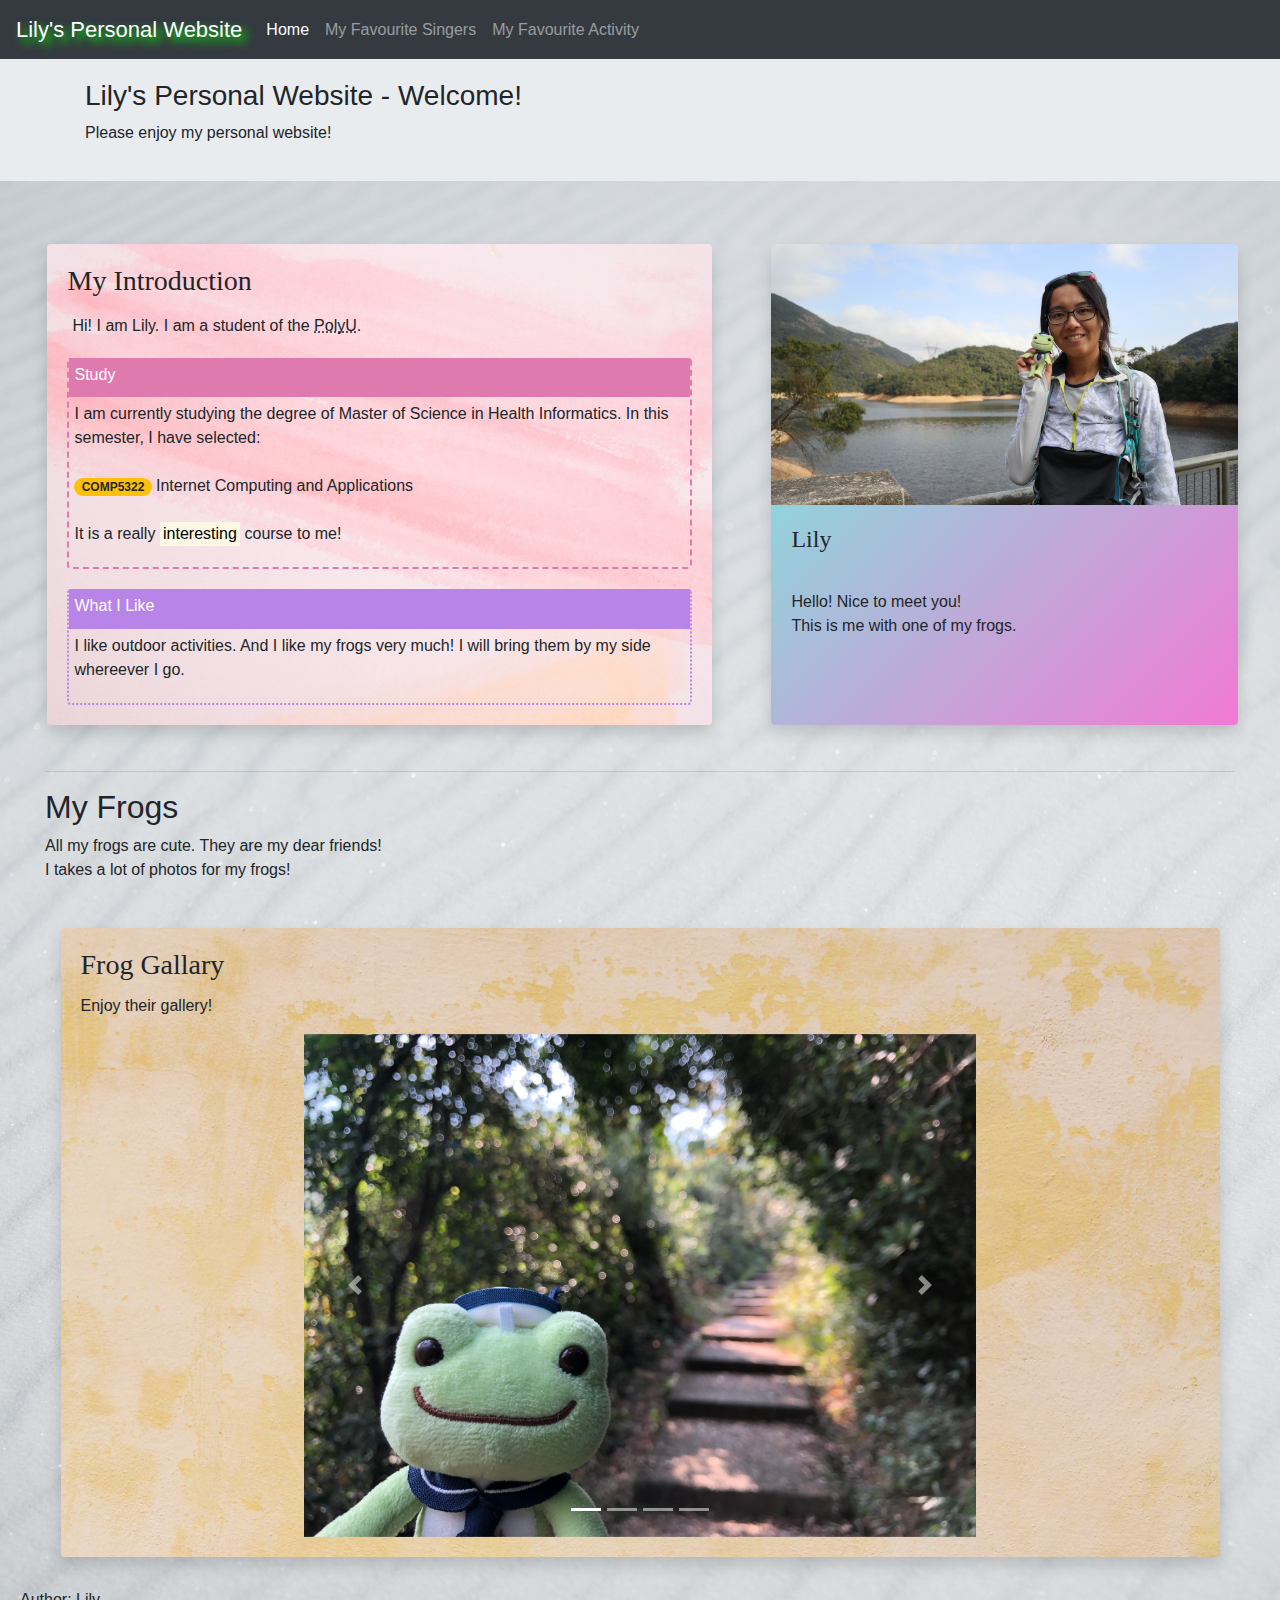
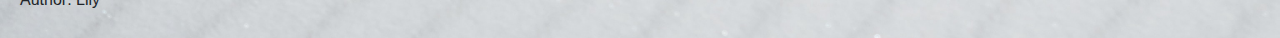
<file: index.html>
<!DOCTYPE html>
<html>
<head>
  <title>Lily's Personal Website - Home</title>
  <meta charset="utf-8">
  <meta name="viewport" content="width=device-width, initial-scale=1">
  <link rel="stylesheet" href="https://maxcdn.bootstrapcdn.com/bootstrap/4.5.2/css/bootstrap.min.css">
  <script src="https://ajax.googleapis.com/ajax/libs/jquery/3.5.1/jquery.min.js"></script>
  <script src="https://cdnjs.cloudflare.com/ajax/libs/popper.js/1.16.0/umd/popper.min.js"></script>
  <script src="https://maxcdn.bootstrapcdn.com/bootstrap/4.5.2/js/bootstrap.min.js"></script>
  <link rel="stylesheet" href="style.css">
</head>
<body>

  <nav class="navbar navbar-expand-md bg-dark navbar-dark">
    <a class="navbar-brand">Lily's Personal Website</a>
    <button class="navbar-toggler" type="button" data-toggle="collapse" data-target="#collapsibleNavbar">
      <span class="navbar-toggler-icon"></span>
    </button>
    <div class="collapse navbar-collapse" id="collapsibleNavbar">
      <ul class="navbar-nav">
        <li class="nav-item">
          <a class="nav-link active" href="index.html">Home</a>
        </li>
        <li class="nav-item">
          <a class="nav-link" href="my_favourite_singers.html">My Favourite Singers</a>
        </li>
        <li class="nav-item">
          <a class="nav-link" href="my_favourite_activity.html">My Favourite Activity</a>
        </li>
      </ul>
    </div>
  </nav>

  <div class="jumbotron jumbotron-fluid">
    <div class="container">
      <h3>Lily's Personal Website - Welcome!</h3>
      <p>Please enjoy my personal website!</p>
    </div>
  </div>

  <div class="container-fluid pt-3 my-3">
    <div class="row">
      <div class="col-7">
        <div class="card my-intro-card h-100 shadow">
          <div class="card-body">
            <h3 class="card-title">My Introduction</h3>
            <div class="basic-intro">
              <p>Hi! I am Lily. I am a student of the <abbr title="The Hong Kong Polytechnic University">PolyU</abbr>.</p>
            </div>
            <div class="study-intro">
              <div class="study-intro-header">
                <h6>Study</h6>
              </div>
              <div class="study-intro-content">
                <p>I am currently studying the degree of Master of Science in Health Informatics. In this semester, I have selected:<br><br><span class="badge badge-pill badge-warning">COMP5322</span> Internet Computing and Applications</span><br><br>It is a really <mark>interesting</mark> course to me!</p>
              </div>
            </div>
            <div class="like-intro">
              <div class="like-intro-header">
                <h6>What I Like</h6>
              </div>
              <div class="like-intro-content">
                <p>I like outdoor activities. And I like my frogs very much! I will bring them by my side whereever I go.</p>
              </div>
            </div>
          </div>
        </div>
      </div>
      <div class="col-5">
        <div class="card name-card-card h-100 shadow">
          <img class="card-img-top" src="images/me.jpg" alt="Me!">
          <div class="card-body">
            <h4 class="card-title">Lily</h4>
            <p class="card-text"><br>Hello! Nice to meet you!<br>This is me with one of my frogs.</p>
          </div>
        </div>
      </div>
    </div>

    <div class="row">
      <div class="col">
        <div class="container-fluid">
          <hr>
          <h2>My Frogs</h2>
          <p>All my frogs are cute. They are my dear friends!<br>I takes a lot of photos for my frogs!
          </p>
        </div>
      </div>
    </div>

    <div class="row">
      <div class="col">
        <div class="card frogs-carousel-card shadow">
          <div class="card-body">
            <h3 class="card-title">Frog Gallary</h3>
            <p class="card-text">Enjoy their gallery!<br></p>
            <div id="frogs" class="carousel slide" data-ride="carousel">
              <ul class="carousel-indicators">
                <li data-target="#frogs" data-slide-to="0" class="active"></li>
                <li data-target="#frogs" data-slide-to="1"></li>
                <li data-target="#frogs" data-slide-to="2"></li>
                <li data-target="#frogs" data-slide-to="3"></li>
              </ul>
              <div class="carousel-inner">
                <div class="carousel-item active">
                  <img class="img-fluid" src="images/frog_1.jpg">
                </div>
                <div class="carousel-item">
                  <img class="img-fluid" src="images/frog_2.jpg">
                </div>
                <div class="carousel-item">
                  <img class="img-fluid" src="images/frog_3.jpg">
                </div>
                <div class="carousel-item">
                  <img class="img-fluid" src="images/frog_4.jpg">
                </div>
              </div>
              <a class="carousel-control-prev" href="#frogs" data-slide="prev">
                <span class="carousel-control-prev-icon"></span>
              </a>
              <a class="carousel-control-next" href="#frogs" data-slide="next">
                <span class="carousel-control-next-icon"></span>
              </a>
            </div>
          </div>
        </div>
      </div>
    </div>

  </div>

  <footer>
    <p>Author: Lily</p>
  </footer>

</body>
</html>
</file>
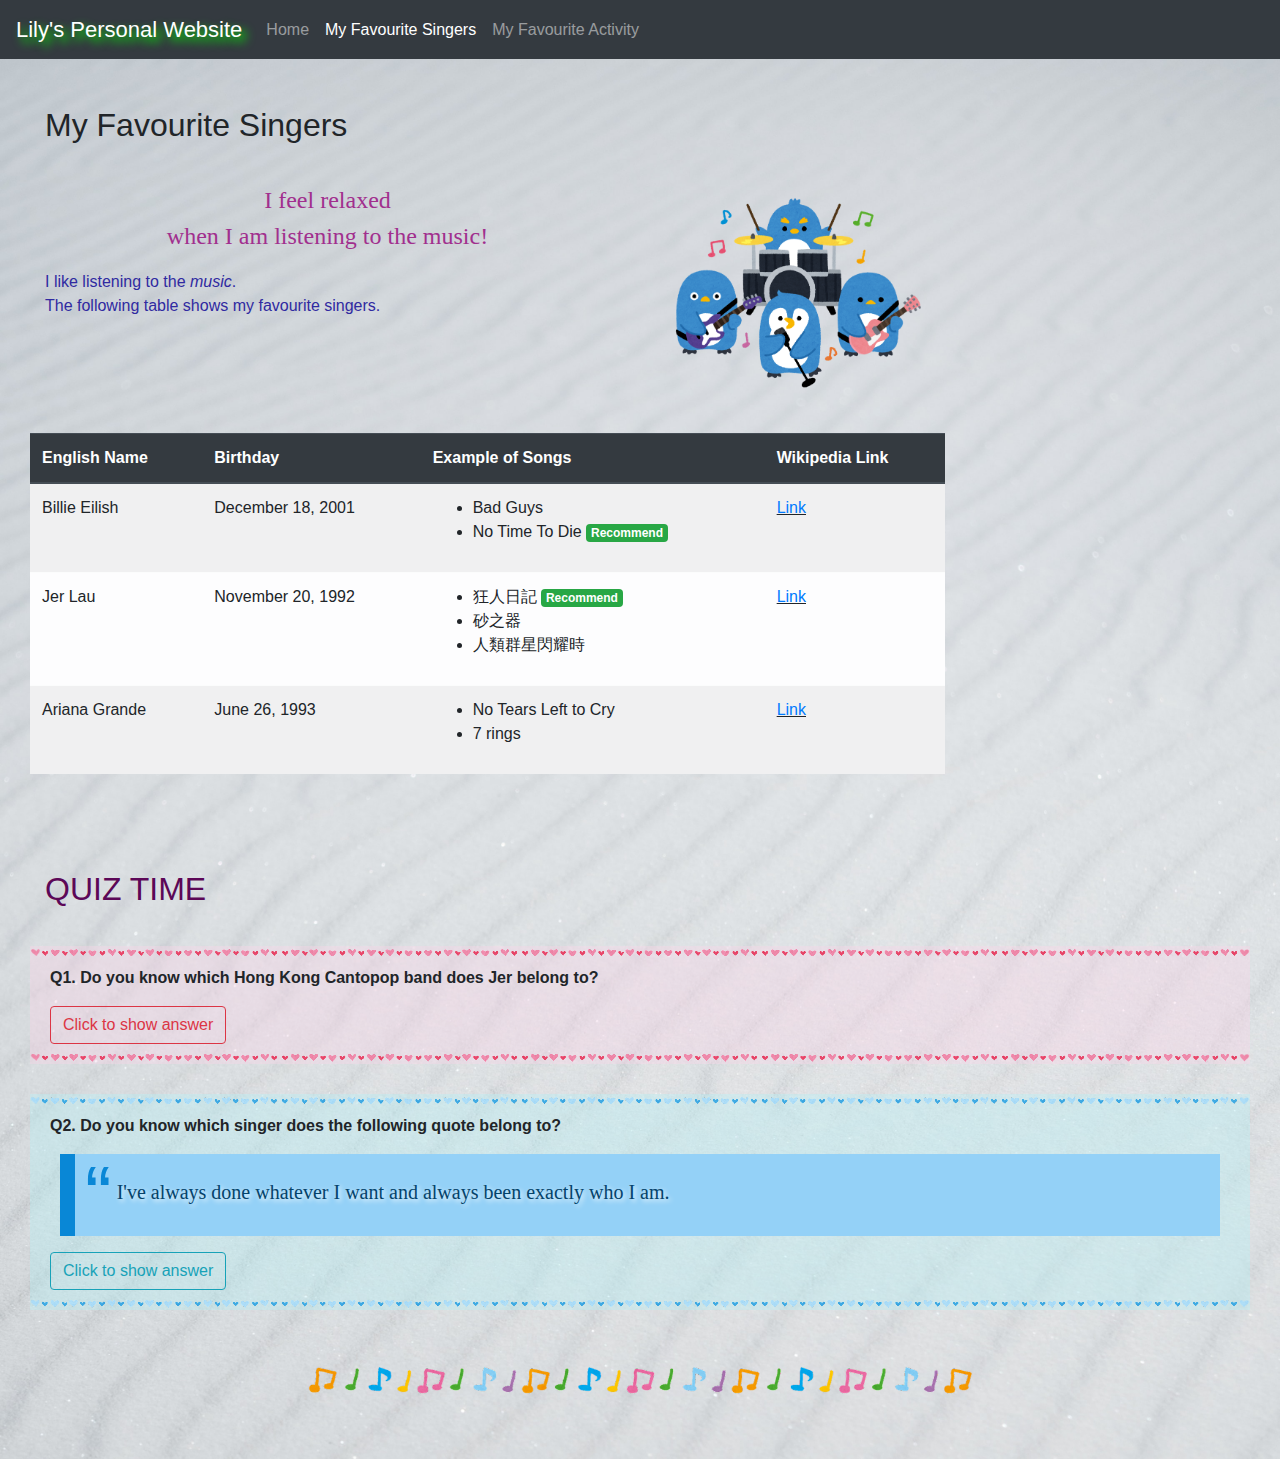
<file: my_favourite_singers.html>
<!DOCTYPE html>
<html>
<head>
  <title>Lily's Personal Website - My Favourite Singers</title>
  <meta charset="utf-8">
  <meta name="viewport" content="width=device-width, initial-scale=1">
  <link rel="stylesheet" href="https://maxcdn.bootstrapcdn.com/bootstrap/4.5.2/css/bootstrap.min.css">
  <script src="https://ajax.googleapis.com/ajax/libs/jquery/3.5.1/jquery.min.js"></script>
  <script src="https://cdnjs.cloudflare.com/ajax/libs/popper.js/1.16.0/umd/popper.min.js"></script>
  <script src="https://maxcdn.bootstrapcdn.com/bootstrap/4.5.2/js/bootstrap.min.js"></script>
  <link rel="stylesheet" href="style.css">
</head>
<body>

  <nav class="navbar navbar-expand-md bg-dark navbar-dark">
    <a class="navbar-brand">Lily's Personal Website</a>
    <button class="navbar-toggler" type="button" data-toggle="collapse" data-target="#collapsibleNavbar">
      <span class="navbar-toggler-icon"></span>
    </button>
    <div class="collapse navbar-collapse" id="collapsibleNavbar">
      <ul class="navbar-nav">
        <li class="nav-item">
          <a class="nav-link" href="index.html">Home</a>
        </li>
        <li class="nav-item">
          <a class="nav-link active" href="my_favourite_singers.html">My Favourite Singers</a>
        </li>
        <li class="nav-item">
          <a class="nav-link" href="my_favourite_activity.html">My Favourite Activity</a>
        </li>
      </ul>
    </div>
  </nav>

  <div class="container-fluid pt-3 my-3">

    <div class="row">
      <div class="col">
        <div class="container-fluid">
          <h2>My Favourite Singers</h2>
        </div>
      </div>
    </div>

    <div class="row">
      <div class="col">
        <div class="container-fluid">
          <div class="my-favourite-singers-intro-1">
            <p>I feel relaxed<br>when I am listening to the music!</p>
          </div>
          <div class="my-favourite-singers-intro-2">
            <p>I like listening to the <i>music</i>.<br>The following table shows my favourite singers.</p>
          </div>
        </div>
      </div>
      <div class="col">
        <div class="container-fluid">
          <img class="img-music-band" src="images/music-band.png">
        </div>
      </div>
    </div>

    <div class="row">
      <div class="col">
        <table class="table table-light table-striped table-hover">
          <thead class="thead-dark">
            <tr>
              <th>English Name</th>
              <th>Birthday</th>
              <th>Example of Songs</th>
              <th>Wikipedia Link</th>
            </tr>
          </thead>
          <tbody>
            <tr>
              <td>Billie Eilish</td>
              <td>December 18, 2001</td>
              <td>
                <ul class="song-list">
                  <li>Bad Guys</li>
                  <li>No Time To Die <span class="badge badge-success">Recommend</span></li>
                </ul>
              </td>
              <td><u><a href="https://en.wikipedia.org/wiki/Billie_Eilish" target="_blank">Link</a></u></td>
            </tr>
            <tr>
              <td>Jer Lau</td>
              <td>November 20, 1992</td>
              <td>
                <ul class="song-list">
                  <li>狂人日記 <span class="badge badge-success">Recommend</span></li>
                  <li>砂之器</li>
                  <li>人類群星閃耀時</li>
                </ul>
              </td>
              <td><u><a href="https://en.wikipedia.org/wiki/Jer_Lau" target="_blank">Link</a></u></td>
            </tr>
            <tr>
              <td>Ariana Grande</td>
              <td>June 26, 1993</td>
              <td>
                <ul class="song-list">
                  <li>No Tears Left to Cry</li>
                  <li>7 rings</li>
                </ul>
              </td>
              <td><u><a href="https://en.wikipedia.org/wiki/Ariana_Grande" target="_blank">Link</a></u></td>
            </tr>

          </tbody>
        </table>
      </div>
    </div>

    <div class="row">
      <div class="col">
        <div class="container-fluid">
          <div class="quiz-header">
            <h2>QUIZ TIME</h2>
          </div>
        </div>
      </div>
    </div>

    <div class="row">
      <div class="col">
        <div class="question_1">
          <p><strong>Q1. Do you know which Hong Kong Cantopop band does Jer belong to?</strong></p>
          <button type="button" class="btn btn-outline-danger" data-toggle="collapse" data-target="#answer_1">Click to show answer</button>
          <div id="answer_1" class="collapse">
            <br>
            <p><strong>Answer:</strong> Mirror</p>
            <p class="upside-down-text">They are <del>very</del> <ins>extremely</ins> popular in Hong Kong!</p>
          </div>
        </div>
      </div>
    </div>

    <div class="row">
      <div class="col">
        <div class="question_2">
          <p><strong>Q2. Do you know which singer does the following quote belong to?</strong></p><blockquote cite="https://www.brainyquote.com/authors/billie-eilish-quotes"><p>  I've always done whatever I want and always been exactly who I am.
          </p></blockquote>
          <button type="button" class="btn btn-outline-info" data-toggle="collapse" data-target="#answer_2">Click to show answer</button>
          <div id="answer_2" class="collapse">
            <br>
            <p><strong>Answer:</strong> Billie Ellish</p>
          </div>
        </div>
      </div>
    </div>

    <div class="row">
      <div class="col">
        <div class="container-fluid">
          <img class="image-horizontal-rule" src="images/horizontal_rule_music_note.png">
        </div>
      </div>
    </div>

  </div>
</body>
</html>
</file>
<file: style.css>
body {
  background-image: url("images/background_white.jpg");
  background-size: cover;
}

.row {
  padding: 15px;
}

/*Card*/

.card {
  width:95%;
  margin: auto;
  border: none;
}

.card-title {
  font-family: "Times New Roman", Times, serif;
}

/*Navigation bar*/

.navbar-brand {
  font-size: 22px;
  text-shadow: 5px 5px 10px #00FF00;
}

.navbar-brand:hover {
  text-shadow: 5px 5px 10px #d7beed;
}

/***************************************************************************/

/*index.html*/

.jumbotron {
  padding-top: 20px;
  padding-bottom: 20px;
  outline-color: coral;
}

/*My Introduction*/

.my-intro-card {
  background-image: url("images/background_pink.jpg");
  background-size: cover;
}

.basic-intro {
  padding: 5px 5px 0px 5px;
}

.study-intro {
  border-top-style: solid;
  border-right-style: dashed;
  border-bottom-style: dashed;
  border-left-style: dashed;
  border-radius: 4px;
  border-width: 2px;
  border-color: #de7aae;
  margin-top: 20px;
}

.study-intro-header {
  background-color: #de7aae;
  color: #ffffff;
  padding: 5px;
}

.study-intro-content {
  padding: 5px;
}

/*WHat I Like*/

.like-intro-header {
  background-color: #b984e8;
  color: #ffffff;
  padding: 5px;
}

.like-intro {
  border-top-style: solid;
  border-right-style: dotted;
  border-bottom-style: dotted;
  border-left-style: dotted;
  border-radius: 4px;
  border-width: 2px;
  border-color: #b984e8;
  margin-top: 20px;
}

.like-intro-content {
  padding: 5px;
}

.table-sm {
  margin: 20px;
}

/*Name card*/

.name-card-card {
  background: rgb(2,0,36);
  background: linear-gradient(315deg, rgba(2,0,36,1) 0%, rgba(241,122,212,1) 0%, rgba(109,245,223,1) 100%);
  background-size: cover;
}

.image-horizontal-rule {
  width: 60%;
  display: block;
  vertical-align: middle;
  margin-left: auto;
  margin-right: auto;
  padding: 20px;
}

/*Frog Gallery*/

.frogs-carousel-card {
  background-image: url("images/background_yellow.jpg");
  background-size: cover;
}

.carousel {
  width: 60%;
  margin: auto;
}

footer {
  padding-bottom: 10px;
  padding-left: 20px;
}

/***************************************************************************/
/*my_favourite_activities.html*/

.hiking-gallery-card {
  background-image: url("images/background_blue.jpg");
  background-size: cover;
}

.img-thumbnail {
  width: 100%;
  height: auto;
}

.mirror-pool {
  width: 70%;
}

/***************************************************************************/

/*my_favourite_singers.html*/

.my-favourite-singers-intro-1 {
  font-size: 150%;
  text-align: center;
  font-family: fantasy;
  color: #a12f8e
}

.my-favourite-singers-intro-2 {
  color: #302aa1;
}

.img-music-band {
  width: 45%;
  animation-name: shake;
  animation-duration: 2.5s;
  animation-iteration-count: infinite;
}

@keyframes shake {
  0% {
    transform: rotate(0deg);
  }
  25% {
    transform: rotate(5deg);
  }
  50% {
    transform: rotate(10deg);
  }
  75% {
    transform: rotate(5deg);
  }
  100% {
    transform: rotate(0deg);
  }
}

.table {
  width: 75%;
}

.song-list {
  list-style-type: disc;
}

/*Quiz*/

.quiz-header {
  font-family: "Gill Sans", sans-serif;
  color: #5c0757;
  animation: glow 1.5s ease-in-out infinite alternate;
  padding-top: 50px;
}

  @keyframes glow {
    from {
      text-shadow: 0 0 20px #f794f1;
    }
    to {
      text-shadow: 0 0 30px #e33af2, 0 0 10px #db1107;
    }
  }

.question_1 {
  border: 10px solid transparent;
  padding: 10px;
  border-image: url("images/heart_pink.png") 30 round;
  background-color: rgba(253, 214, 234, 0.36);
}

.upside-down-text {
  transform: rotate(180deg);
  text-align: right;
}

.question_2 {
  border: 10px solid transparent;
  padding: 10px;
  border-image: url("images/heart_blue.png") 30 round;
  background-color: rgba(179, 240, 247, 0.36);
}

blockquote {
  background: #94d1f7;
  border-left: 15px solid #0987d6;
  margin: 1em 10px;
  padding: 1em 10px;
}

blockquote:before {
  content: open-quote;
  font-size: 5em;
  color: #0987d6;
  line-height: 50px;
  vertical-align: middle;
}

blockquote p {
  font-size: 20px;
  font-family: cursive;
  color: #04436b;
  text-shadow: 2px 2px 5px #ffffff;
  display: inline;
}
</file>
